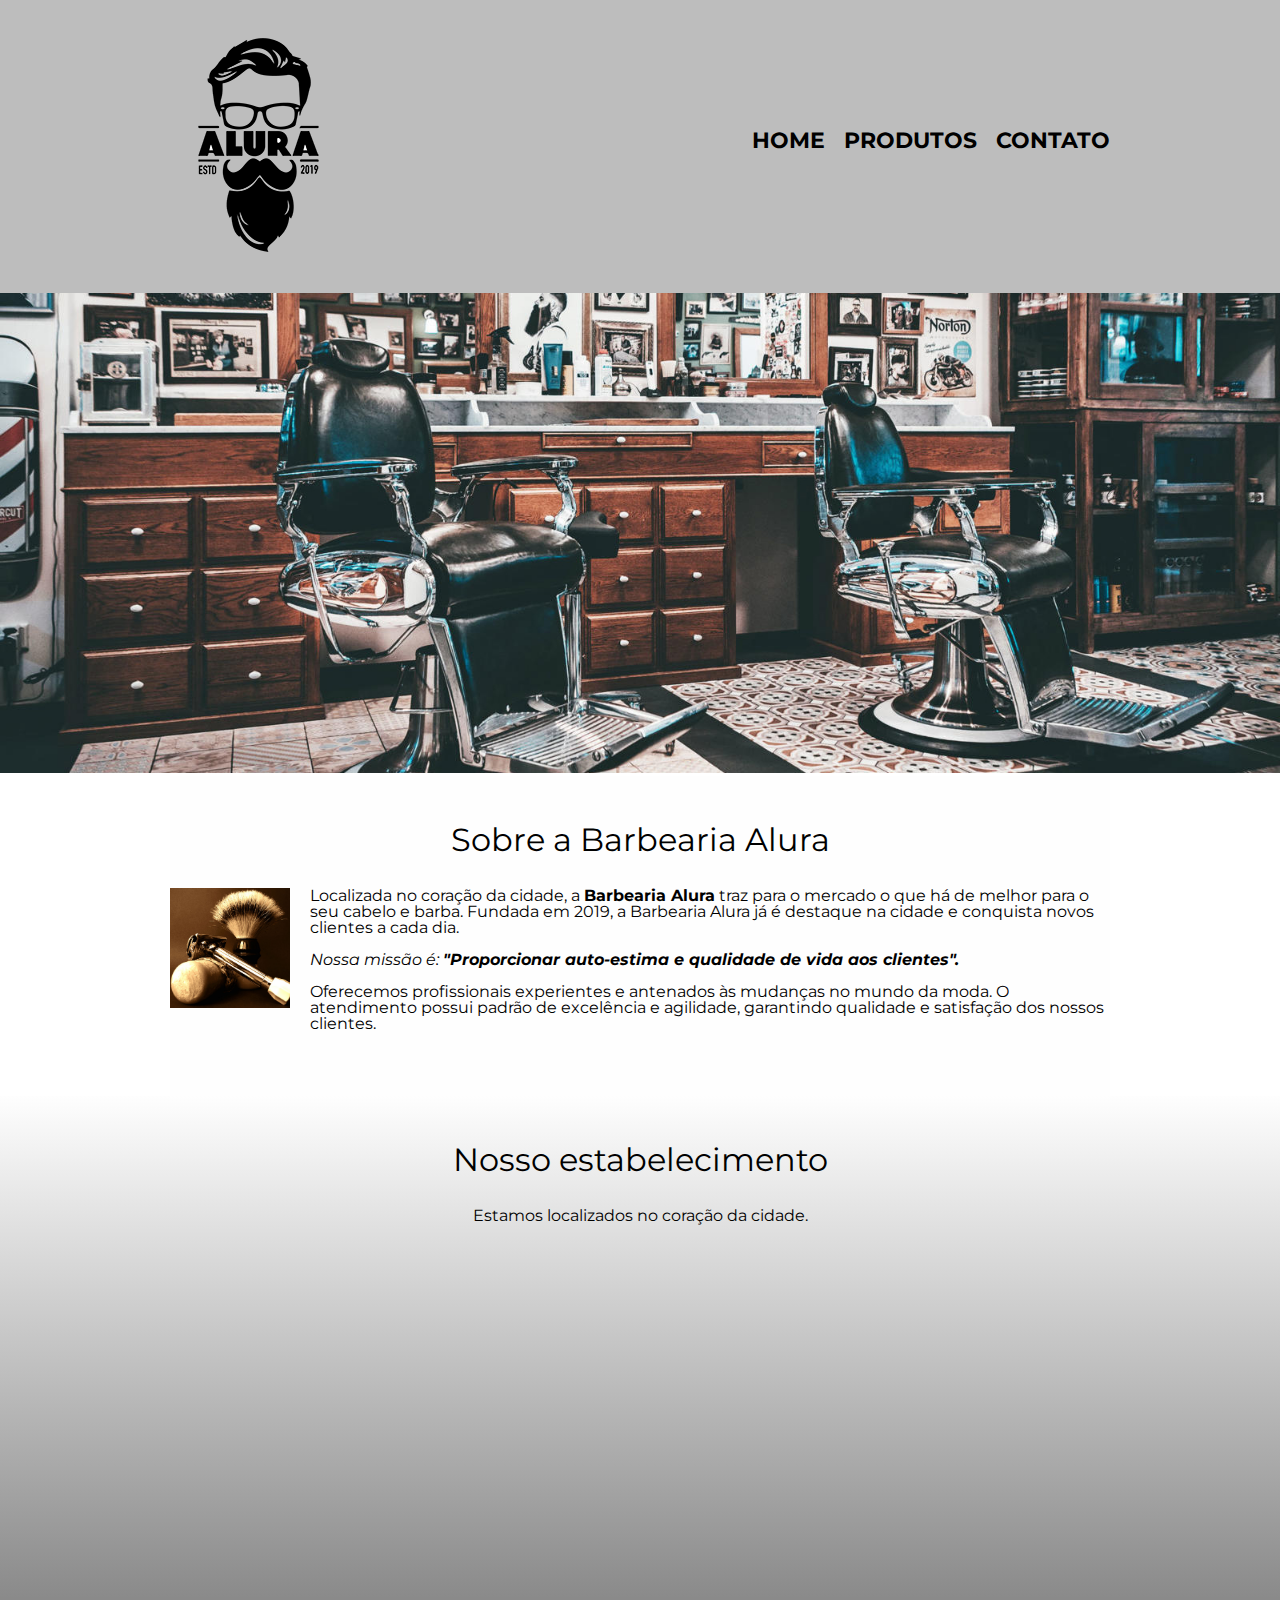
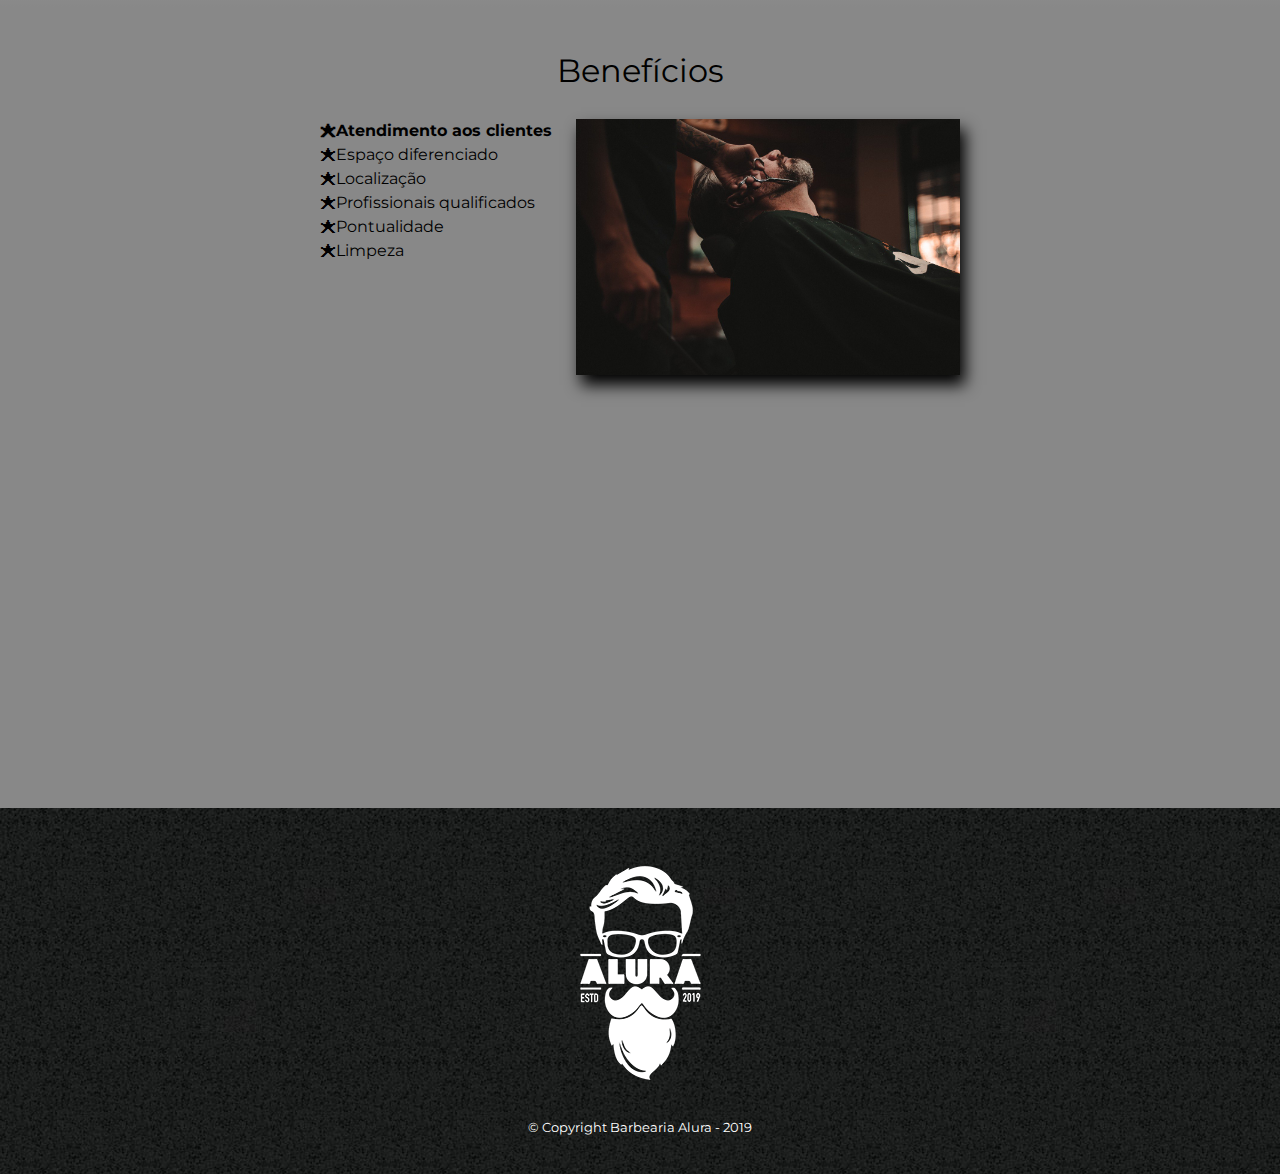
<file: index.html>
<!DOCTYPE html>

<html lang="pt-br">
  <head>
    <meta charset="UTF-8">
    <meta name="viewport" content="width=device-width">
    <title>Barbearia Alura</title>
    <link rel="stylesheet" href="reset.css">
    <link rel="stylesheet" href="style.css">
    <link href="https://fonts.googleapis.com/css?family=Montserrat&display=swap" rel="stylesheet">
  </head>

  <body>
    <header>
      <div class="caixa">
        <h1><img src="logo.png" alt="Logo da Barbearia Alura"></h1>
        <nav>
          <ul>
            <li><a href="index.html">Home</a></li>
            <li><a href="produtos.html">Produtos</a></li>
            <li><a href="contato.html">Contato</a></li>
          </ul>
        </nav> 
      </div>
    </header>

      <img class="banner" src="banner-1600x600.jpg" alt="Salão da Barbearia Alura">

    <main> 
      <section class="principal">
        <h2 class="titulo-principal">Sobre a Barbearia Alura</h2>

        <img src="utensilios.jpg" alt="Utensílios da Barbearia Alura" class="utensilios">
        
        <p>Localizada no coração da cidade, a <strong> Barbearia Alura</strong> traz para o mercado o que há de melhor para o seu cabelo e barba. Fundada em 2019, a Barbearia Alura já é destaque na cidade e conquista novos clientes a cada dia.</p>

        <p id="missao"><em>Nossa missão é: <strong>"Proporcionar auto-estima e qualidade de vida aos clientes".</strong></em></p>

        <p>Oferecemos profissionais experientes e antenados às mudanças no mundo da moda. O atendimento possui padrão de excelência e agilidade, garantindo qualidade e satisfação dos nossos clientes.</p>      
      </section>

      <section class="mapa">
        <h3 class="titulo-principal">Nosso estabelecimento</h3>
        <p>Estamos localizados no coração da cidade.</p>
        <div class="mapa-conteudo">
          <iframe src="https://www.google.com/maps/embed?pb=!1m18!1m12!1m3!1d14625.793870187663!2d-46.64121946186749!3d-23.58824405471152!2m3!1f0!2f0!3f0!3m2!1i1024!2i768!4f13.1!3m3!1m2!1s0x94ce5a2b2ed7f3a1%3A0xab35da2f5ca62674!2sCaelum!5e0!3m2!1spt-BR!2sbr!4v1574220321526!5m2!1spt-BR!2sbr" width="100%" height="300" frameborder="0" style="border:0;" allowfullscreen=""></iframe>
        </div>
      </section>
      
      <section class="beneficios">
        <h3 class="titulo-principal">Benefícios</h3>
        <div class="conteudo-beneficios">
          <ul class="lista-beneficios">
            <li class="itens">Atendimento aos clientes</li>
            <li class="itens">Espaço diferenciado</li>
            <li class="itens">Localização</li>
            <li class="itens">Profissionais qualificados</li>
            <li class="itens">Pontualidade</li>
            <li class="itens">Limpeza</li>
          </ul><img src="beneficios.jpg" alt="Benefícios da Barbearia Alura" class="imagem-beneficios">
        </div>
        <div class="video">
          <iframe width="100%" height="315" src="https://www.youtube.com/embed/wcVVXUV0YUY" frameborder="0" allow="accelerometer; autoplay; encrypted-media; gyroscope; picture-in-picture" allowfullscreen></iframe>
        </div>
      </section>
    </main>

    <footer>
      <img src="logo-branco.png" alt="Logotipo Barbearia Alura">
      <p class="copyright">&copy; Copyright Barbearia Alura - 2019</p>
    </footer>
  </body>
</html>
</file>
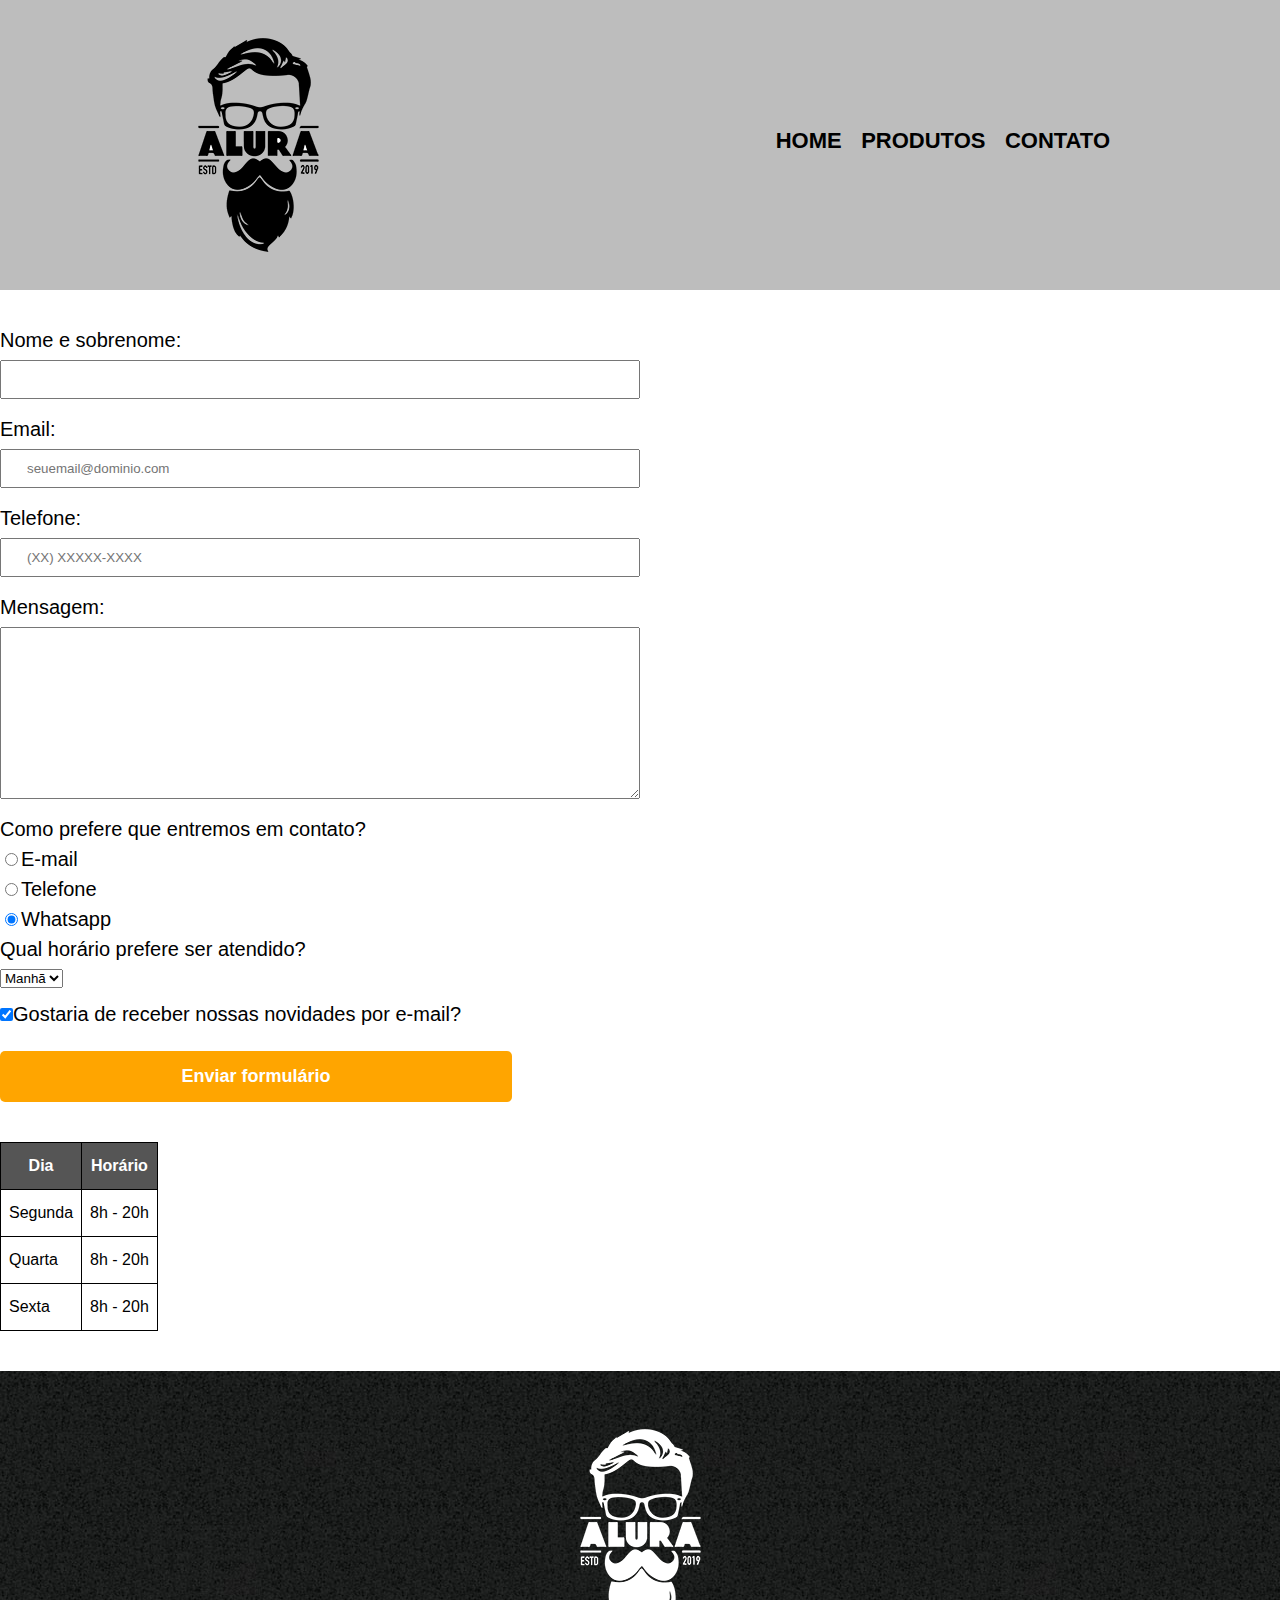
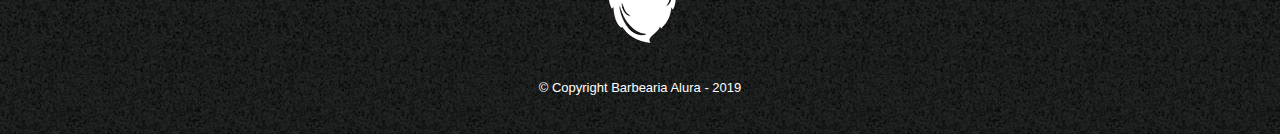
<file: contato.html>
<DOCTYPE! html>

<html lang="pt-br">
  <head>
    <meta charset="UTF-8">
    <meta name="viewport" content="width=device-width">
    <title>Contato - Barbearia Alura</title>
    <link rel="stylesheet" href="reset.css">
    <link rel="stylesheet" href="style.css">
  </head>

  <body>
    <header>
      <div class="caixa">
        <h1><img src="logo.png" alt="Logo da Barbearia Alura"></h1>
        <nav>
          <ul>
            <li><a href="index.html">Home</a></li>
            <li><a href="produtos.html">Produtos</a></li>
            <li><a href="contato.html">Contato</a></li>
          </ul>
        </nav> 
      </div>
    </header>

    <main>
      <form>
        <label for="nomesobrenome">Nome e sobrenome:</label>
        <input type="text" id="nomesobrenome" class="input-padrao" required>

        <label for="email">Email:</label>
        <input type="email" id="email" class="input-padrao" required placeholder="seuemail@dominio.com">

        <label for="telefone">Telefone:</label>
        <input type="tel" id="telefone" class="input-padrao" required placeholder="(XX) XXXXX-XXXX">

        <label for="mensagem">Mensagem:</label>
        <textarea cols="64" rows="10" id="mensagem" class="input-padrao" required></textarea>

        <fieldset>
          <legend>Como prefere que entremos em contato?</legend>

          <label for="radio-email"><input type="radio" value="email" id="radio-email" name="contato">E-mail</label>

          <label for="radio-telefone"><input type="radio" value="telefone" id="radio-telefone" name="contato">Telefone</label>

          <label for="radio-whatsapp"><input type="radio" value="whatsapp" id="radio-whatsapp" name="contato" checked>Whatsapp</label>
        </fieldset>

        <fieldset>
          <legend>Qual horário prefere ser atendido?</legend>
          <select>
            <option value="">Manhã</option>
            <option value="">Tarde</option>
            <option value="">Noite</option>
          </select>
        </fieldset>

        <label><input type="checkbox" class="checkbox" checked>Gostaria de receber nossas novidades por e-mail?</label>

        <input type="submit" value="Enviar formulário" class="enviar">
      </form>

      <table>
        <thead>
          <tr>
            <th>Dia</th>
            <th>Horário</th>
          </tr>
        </thead>
        <tbody>
          <tr>
            <td>Segunda</td>
            <td>8h - 20h</td>
          </tr>
          <tr>
            <td>Quarta</td>
            <td>8h - 20h</td>
          </tr>
          <tr>
            <td>Sexta</td>
            <td>8h - 20h</td>
          </tr>
        </tbody>
      </table>
    </main>

    <footer>
      <img src="logo-branco.png" alt="Logotipo Barbearia Alura">
      <p class="copyright">&copy; Copyright Barbearia Alura - 2019</p>
    </footer>
  </body>
</html>
</file>
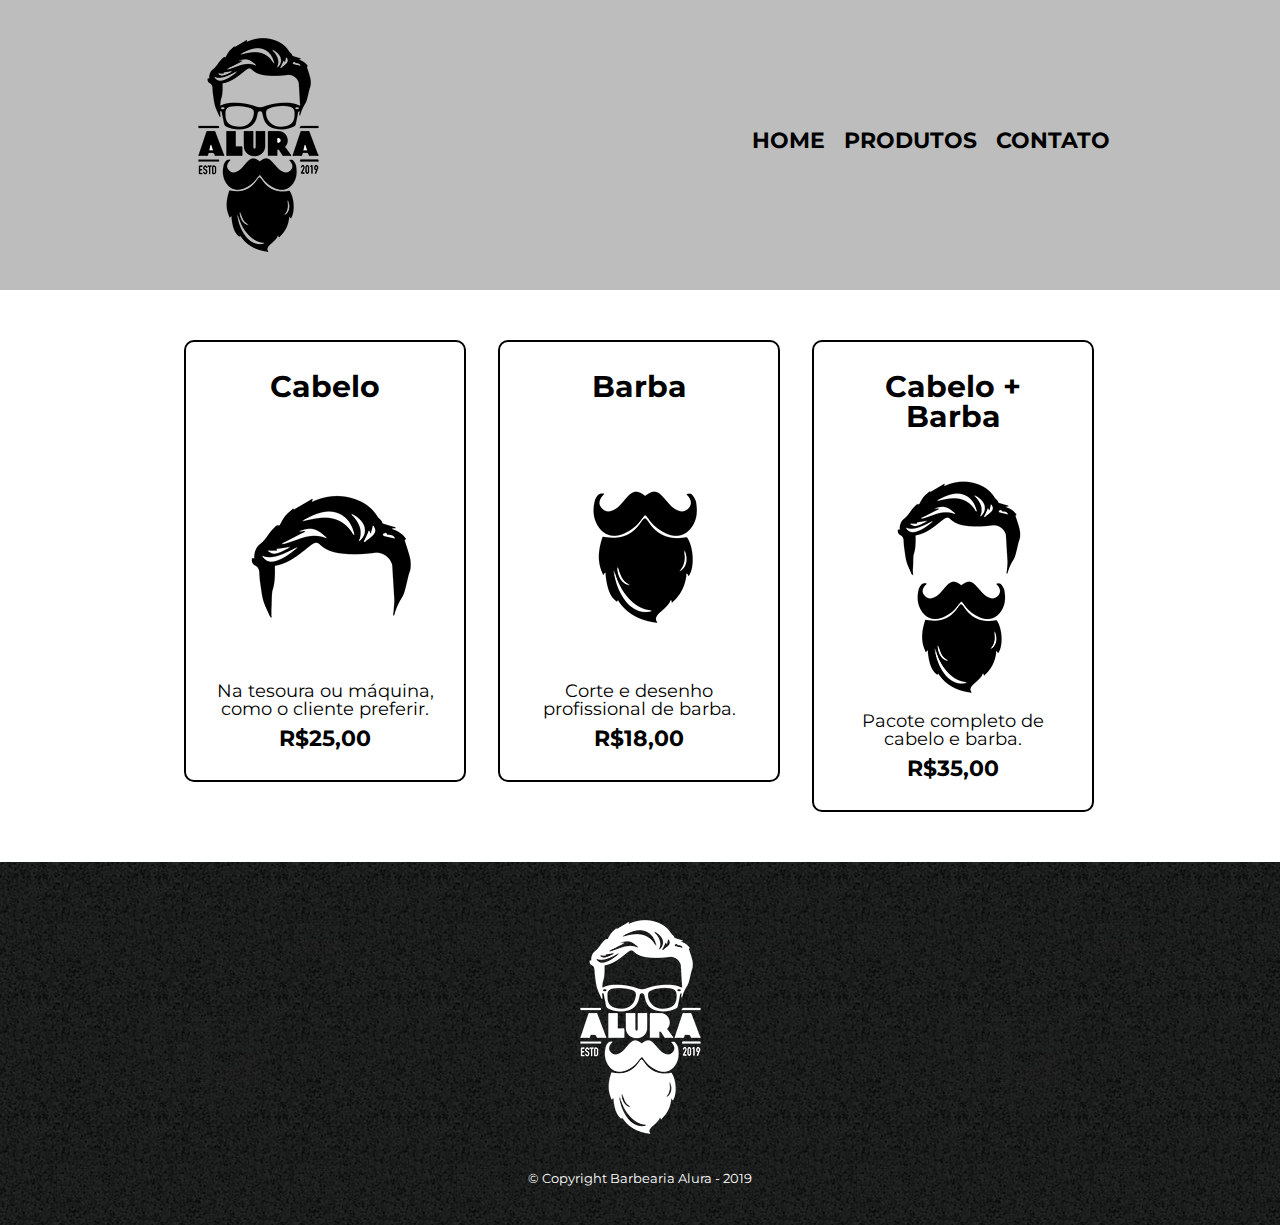
<file: produtos.html>
<DOCTYPE! html>

<html lang="pt-br">
  <head>
    <meta charset="UTF-8">
    <meta name="viewport" content="width=device-width">
    <title>Produtos - Barbearia Alura</title>
    <link rel="stylesheet" href="reset.css">
    <link rel="stylesheet" href="style.css">
    <link href="https://fonts.googleapis.com/css?family=Montserrat&display=swap" rel="stylesheet">
  </head>

  <body>
    <header>
      <div class="caixa">
        <h1><img src="logo.png" alt="Logo da Barbearia Alura"></h1>
        <nav>
          <ul>
            <li><a href="index.html">Home</a></li>
            <li><a href="produtos.html">Produtos</a></li>
            <li><a href="contato.html">Contato</a></li>
          </ul>
        </nav> 
      </div>
    </header>

    <main>
      <section class="produtos">
        <ul class="lista-produtos">
          <li>
            <h2 class="titulo-principal">Cabelo</h2>
            <img src="cabelo.jpg" alt="Cabelo">
            <p class="produto-descricao">Na tesoura ou máquina, como o cliente preferir.</p>
            <p class="produto-preco">R$25,00</p>
          </li>
          <li>
            <h2 class="titulo-principal">Barba</h2>
            <img src="barba.jpg" alt="Barba">
            <p class="produto-descricao">Corte e desenho profissional de barba.</p>
            <p class="produto-preco">R$18,00</p>
          </li>
          <li>
            <h2 class="titulo-principal">Cabelo + Barba</h2>
            <img src="cabelo+barba.jpg" alt="Cabelo + Barba">
            <p class="produto-descricao">Pacote completo de cabelo e barba.</p>
            <p class="produto-preco">R$35,00</p>
          </li>
        </ul>
  </section>
     
    </main>

    <footer>
      <img src="logo-branco.png" alt="Logotipo Barbearia Alura">
      <p class="copyright">&copy; Copyright Barbearia Alura - 2019</p>
    </footer>
  </body>
</html>
</file>
<file: style.css>
body {
  font-family: 'Montserrat', sans-serif;
}

header {
  background: #BDBDBD;
  padding: 20px 0;
}

form {
  margin: 40px 0;
}

form label, form legend {
  display: block;
  font-size: 20px;
  margin: 0 0 10px;
}

.input-padrao {
  display: block;
  margin: 0 0 20px;
  padding: 10px 25px;
  width: 50%;
}

.checkbox {
  margin: 20px 0;
}

table {
  margin: 20px 0 40px;
}

thead {
  background: #555555;
  color: white;
  font-weight: bold;
}

td, th {
  border: 1px solid #000000;
  padding: 15px 8px;
}

.enviar {
  width: 40%;
  padding: 15px 0;
  background: orange;
  color: white;
  font-weight: bold;
  font-size: 18px;
  border: none;
  border-radius: 5px;
  transition: 1s all;
  cursor: pointer;
}

.enviar:hover {
  background: darkorange;
  transform: scale(1.2);
}

.caixa {
  position: relative;
  width: 940px;
  margin: 0 auto;
}

nav {
  position: absolute;
  top: 110px;
  right: 0;
}

nav li {
  display: inline;
  margin: 0 0 0 15px;
}

nav a {
  text-transform: uppercase;
  color: #000000;
  font-size: 22px;
  font-weight: bold;
  text-decoration: none;
}

nav a:hover {
  color: #C78C19;
  text-decoration: underline;
}

.produtos {
  width: 940px;
  margin: 0 auto;
  padding: 50px 0;
}

.lista-produtos li {
  display: inline-block;
  text-align: center;
  width: 30%;
  vertical-align: top;
  margin: 0 1.5%;
  padding: 30px 20px;
  box-sizing: border-box;
  border: 2px solid #000000;
  border-radius: 10px;
}

.lista-produtos li:hover {
  border-color: #C78C19;
}

.lista-produtos li:hover h2 {
  font-size: 34px;
}

.lista-produtos li:active {
  border-color: #088C19;
}

.lista-produtos h2 {
  font-size: 30px;
  font-weight: bold;
}

.produto-descricao {
  font-size: 18px;
}

.produto-preco {
  font-size: 22px;
  font-weight: bold;
  margin-top: 10px;
}

footer {
  text-align: center;
  background-image: url("bg.jpg");
  padding: 40px 0;
}

.copyright {
  color: #FFFFFF;
  font-size: 13px;
  margin-top: 20px;
}

/* CSS da Página Inicial */

.banner {
  width: 100%;
}

.titulo-principal {
  text-align: center;
  font-size: 2em;
  margin: 0 0 1em;
  clear: left;
}

.principal {
  padding: 3em 0;
  background: #FEFEFE;
  width: 940px;
  margin: 0 auto;
}

.principal p {
  margin: 0 0 1em;
}

.principal strong {
  font-weight: bold;
}

.principal em {
  font-style: italic;
}

.utensilios {
  width: 120px;
  float: left;
  margin: 0 20px 20px 0;
}

.mapa {
  padding: 3em 0;
  background: linear-gradient(#FEFEFE, #888888);
}

.mapa-conteudo {
  width: 940px;
  margin: 0 auto;
}

.mapa p {
  margin: 0 0 2em;
  text-align: center;
}

.beneficios {
  padding: 3em 0;
  background: #888888;
}

.conteudo-beneficios {
  width: 640px;
  margin: 0 auto;
}

.lista-beneficios {
  width: 40%;
  display: inline-block;
  vertical-align: top;
}

.imagem-beneficios {
  width: 60%;
  opacity: 1;
  transition: 400ms;
  box-shadow: 5px 10px 15px #000000;
}

.imagem-beneficios:hover {
  opacity: 0.3;
}

.itens {
  line-height: 1.5;
}

.itens:before {
  content: "🟊";
}

.itens:first-child {
  font-weight: bold;
}

.video {
  width: 560px;
  margin: 2em auto;
}

@media screen and (max-width: 480px) {
  .caixa, .principal, .conteudo-beneficios, .mapa-conteudo, .video {
    width: auto;
  }

  h1 {
    text-align: center;
  }

  nav {
    position: static;
  }
  
  .lista-beneficios {
    margin-bottom: 10px;
  }

  .lista-beneficios, .imagem-beneficios, .input-padrao, .enviar, table {
    width: 100%;
  }

  td, th {
    text-align: center;
  }
}
</file>
